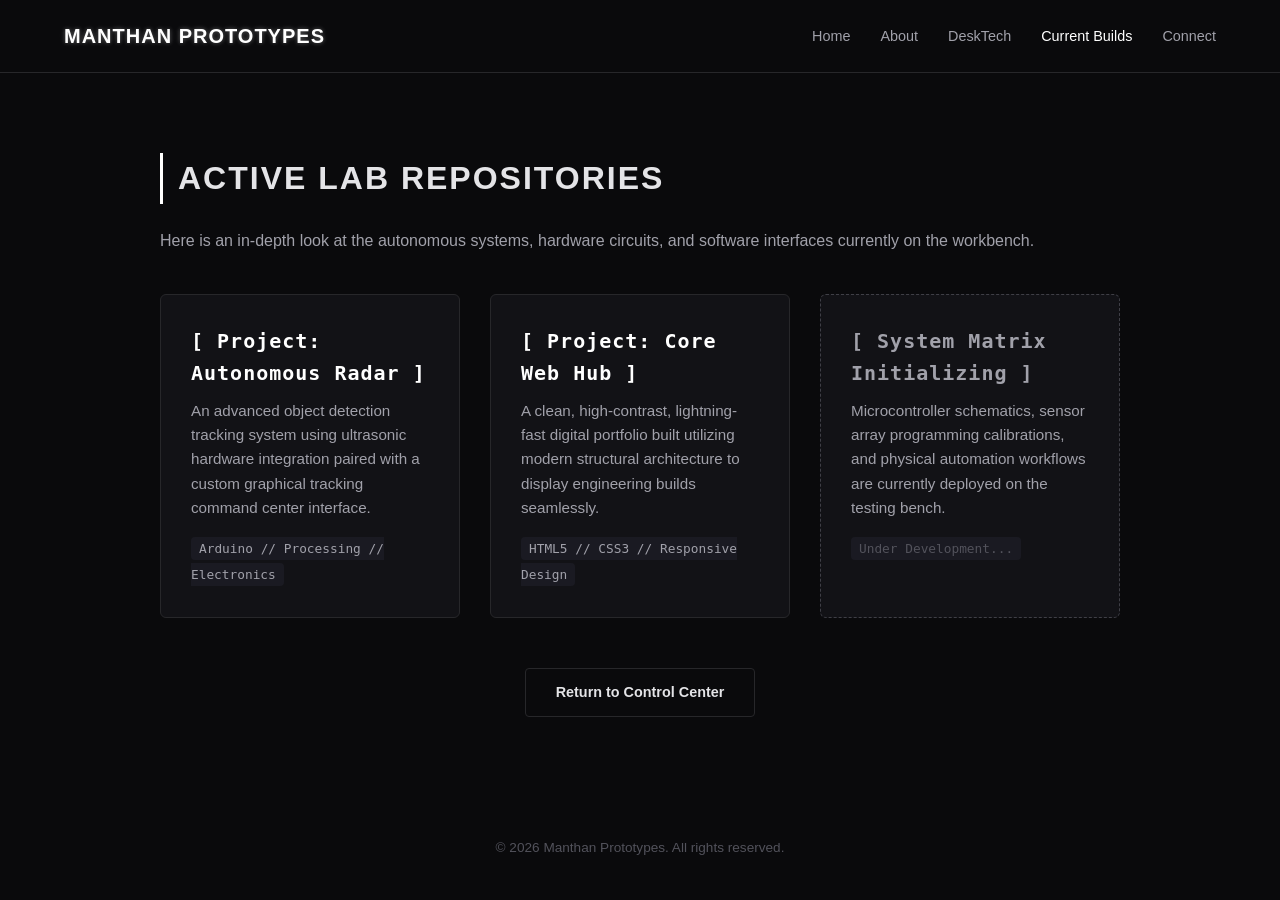
<file: projects.html>
<!DOCTYPE html>
<html lang="en">
<head>
    <meta charset="UTF-8">
    <meta name="viewport" content="width=device-width, initial-scale=1.0">
    <title>Projects & Labs | Manthan Prototypes</title>
    <meta name="description" content="Explore the active hardware and software engineering prototypes built by Manthan Prototypes.">
    <link rel="stylesheet" href="style.css">
    
    <link rel="apple-touch-icon" sizes="180x180" href="./favicon/apple-touch-icon.png?v=2">
    <link rel="icon" type="image/png" sizes="32x32" href="./favicon/favicon-32x32.png?v=2">
    <link rel="icon" type="image/png" sizes="16x16" href="./favicon/favicon-16x16.png?v=2">
    <link rel="shortcut icon" href="./favicon/favicon.ico?v=2" type="image/x-icon">
    <link rel="manifest" href="./favicon/site.webmanifest?v=2">
    <meta name="theme-color" content="#0a0a0c">
</head>
<body>

    <header>
        <div class="logo glow-text">Manthan Prototypes</div>
        <nav>
            <ul>
                <li><a href="index.html">Home</a></li>
                <li><a href="index.html#about">About</a></li>
                <li><a href="index.html#desktech">DeskTech</a></li>
                <li><a href="projects.html" class="active" style="color: var(--accent);">Current Builds</a></li>
                <li><a href="index.html#contact">Connect</a></li>
            </ul>
        </nav>
    </header>

    <main class="container">
        <h2>Active Lab Repositories</h2>
        <p style="color: var(--text-muted); margin-bottom: 40px;">Here is an in-depth look at the autonomous systems, hardware circuits, and software interfaces currently on the workbench.</p>

        <div class="project-grid" style="display: grid; grid-template-columns: repeat(auto-fit, minmax(300px, 1fr)); gap: 30px; margin-top: 20px;">
            
            <div class="project-card dynamic" style="border: 1px solid var(--border-color); background-color: var(--bg-card); padding: 30px; border-radius: 6px;">
                <h3 style="font-family: monospace; color: var(--accent); margin-bottom: 10px;">[ Project: Autonomous Radar ]</h3>
                <p style="color: var(--text-muted); font-size: 0.95rem; margin-bottom: 15px;">An advanced object detection tracking system using ultrasonic hardware integration paired with a custom graphical tracking command center interface.</p>
                <span style="font-family: monospace; font-size: 0.8rem; background: #1a1a22; padding: 4px 8px; border-radius: 4px; color: #a1a1aa;">Arduino // Processing // Electronics</span>
            </div>

            <div class="project-card dynamic" style="border: 1px solid var(--border-color); background-color: var(--bg-card); padding: 30px; border-radius: 6px;">
                <h3 style="font-family: monospace; color: var(--accent); margin-bottom: 10px;">[ Project: Core Web Hub ]</h3>
                <p style="color: var(--text-muted); font-size: 0.95rem; margin-bottom: 15px;">A clean, high-contrast, lightning-fast digital portfolio built utilizing modern structural architecture to display engineering builds seamlessly.</p>
                <span style="font-family: monospace; font-size: 0.8rem; background: #1a1a22; padding: 4px 8px; border-radius: 4px; color: #a1a1aa;">HTML5 // CSS3 // Responsive Design</span>
            </div>

            <div class="project-card dynamic" style="border: 1px dashed #3f3f46; background-color: var(--bg-card); padding: 30px; border-radius: 6px;">
                <h3 style="font-family: monospace; color: var(--text-muted); margin-bottom: 10px;">[ System Matrix Initializing ]</h3>
                <p style="color: var(--text-muted); font-size: 0.95rem; margin-bottom: 15px;">Microcontroller schematics, sensor array programming calibrations, and physical automation workflows are currently deployed on the testing bench.</p>
                <span style="font-family: monospace; font-size: 0.8rem; background: #1a1a22; padding: 4px 8px; border-radius: 4px; color: #52525b;">Under Development...</span>
            </div>

        </div>

        <div style="margin-top: 50px; text-align: center;">
            <a href="index.html" class="cta-btn" style="background: transparent; color: var(--text-main); border-color: var(--border-color);">Return to Control Center</a>
        </div>
    </main>

    <footer>
        <p>&copy; 2026 Manthan Prototypes. All rights reserved.</p>
    </footer>

</body>
</html>
</file>
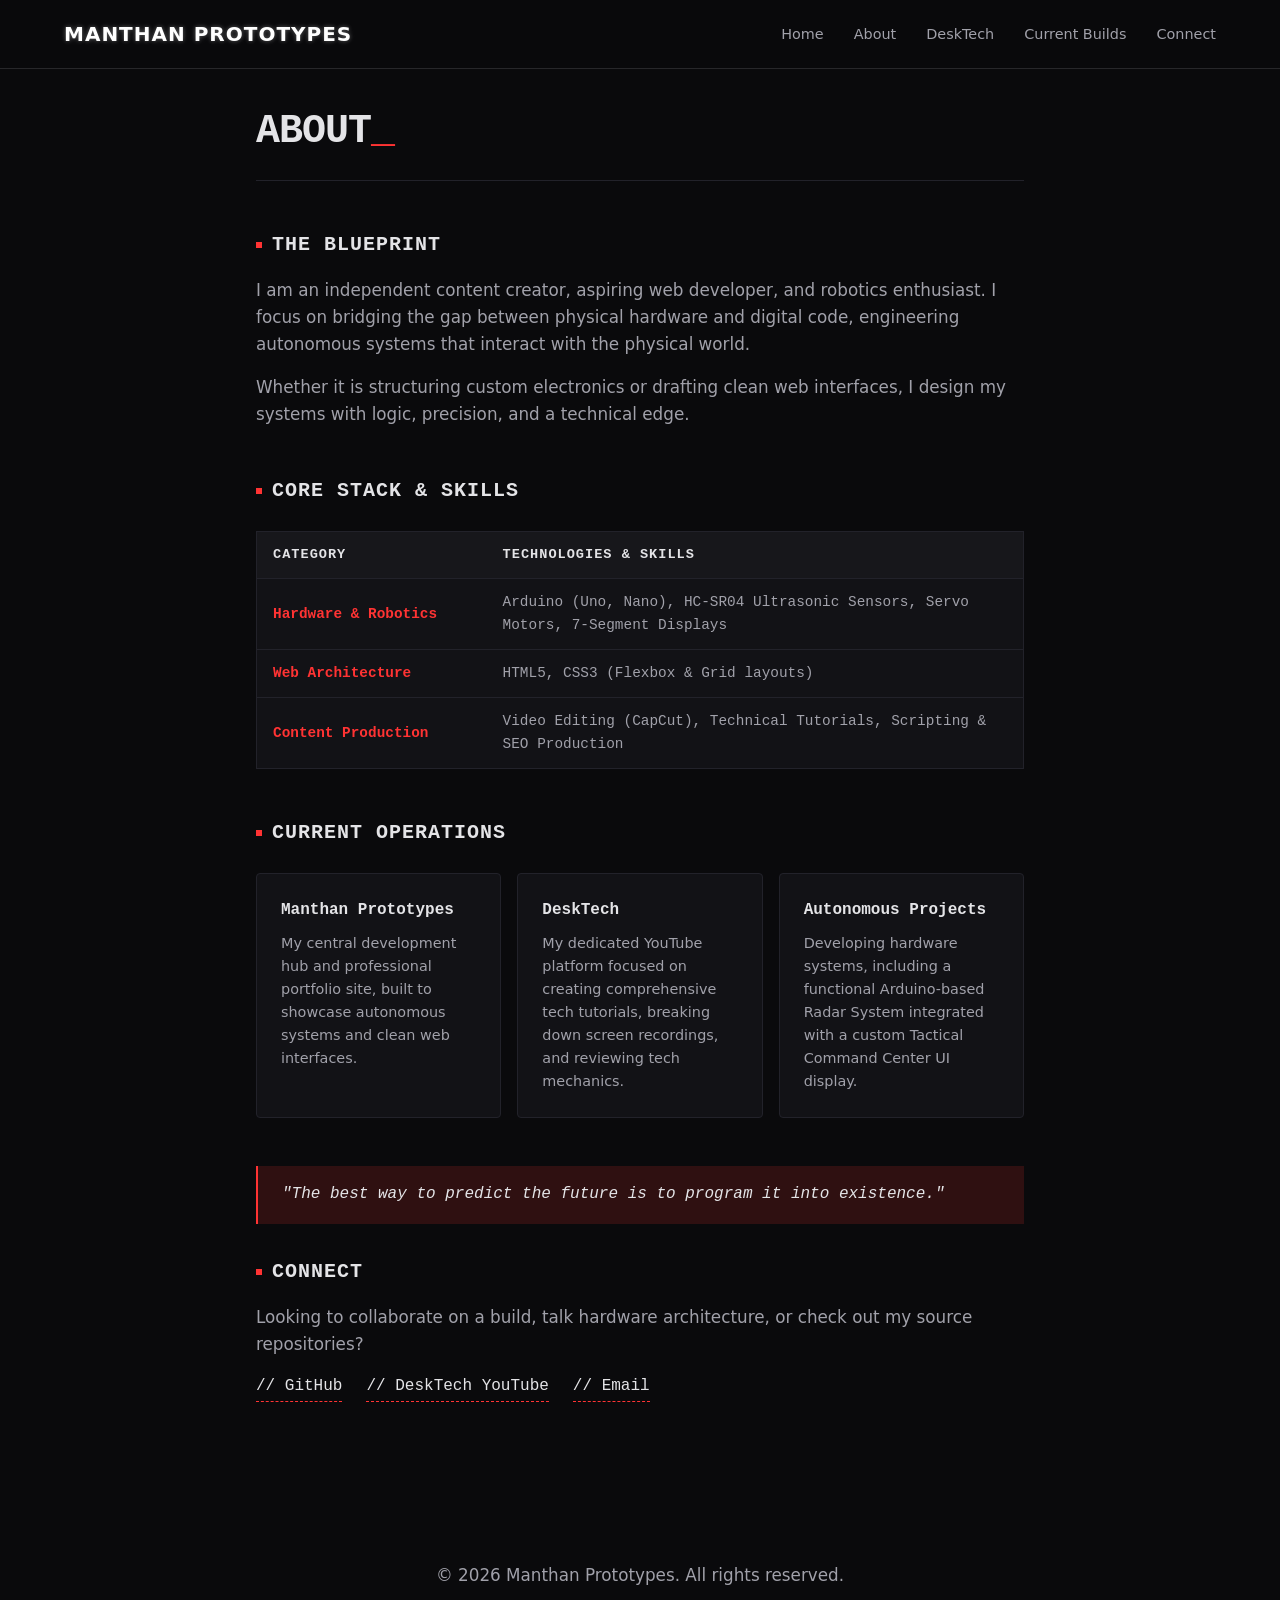
<file: about/about.html>
<!DOCTYPE html>
<html lang="en">
<head>
    <meta charset="UTF-8">
    <meta name="viewport" content="width=device-width, initial-scale=1.0">
    <title>About // Manthan Prototypes</title>
    <link rel="stylesheet" href="about.css">
    <link rel="apple-touch-icon" sizes="180x180" href="../favicon/apple-touch-icon.png?v=2">
    <link rel="icon" type="image/png" sizes="32x32" href="../favicon/favicon-32x32.png?v=2">
    <link rel="icon" type="image/png" sizes="16x16" href="../favicon/favicon-16x16.png?v=2">
    <link rel="shortcut icon" href="../favicon/favicon.ico?v=2" type="image/x-icon">
    <link rel="manifest" href="../favicon/site.webmanifest?v=2">
</head>
<body>

    <!-- Global Navigation Header (Always stays at top) -->
    <header class="main-header">
        <div class="logo glow-text">Manthan Prototypes</div>
        <nav>
            <ul>
                <li><a href="../index.html#hero">Home</a></li>
                <li><a href="./about.html">About</a></li>
                <li><a href="../index.html#desktech">DeskTech</a></li>
                <li><a href="../projects/projects.html">Current Builds</a></li>
                <li><a href="../index.html#contact">Connect</a></li>
            </ul>
        </nav>
    </header>

    <div class="container">
        
        <!-- Fixed: Changed from <header> to <div class="page-title"> -->
        <div class="page-title">
            <h1>ABOUT<span>_</span></h1>
        </div>

        <section id="blueprint">
            <h2>The Blueprint</h2>
            <p>I am an independent content creator, aspiring web developer, and robotics enthusiast. I focus on bridging the gap between physical hardware and digital code, engineering autonomous systems that interact with the physical world.</p>
            <p>Whether it is structuring custom electronics or drafting clean web interfaces, I design my systems with logic, precision, and a technical edge.</p>
        </section>

        <section id="stack">
            <h2>Core Stack & Skills</h2>
            <div class="table-container">
                <table>
                    <thead>
                        <tr>
                            <th>Category</th>
                            <th>Technologies & Skills</th>
                        </tr>
                    </thead>
                    <tbody>
                        <tr>
                            <td>Hardware & Robotics</td>
                            <td>Arduino (Uno, Nano), HC-SR04 Ultrasonic Sensors, Servo Motors, 7-Segment Displays</td>
                        </tr>
                        <tr>
                            <td>Web Architecture</td>
                            <td>HTML5, CSS3 (Flexbox & Grid layouts)</td>
                        </tr>
                        <tr>
                            <td>Content Production</td>
                            <td>Video Editing (CapCut), Technical Tutorials, Scripting & SEO Production</td>
                        </tr>
                    </tbody>
                </table>
            </div>
        </section>

        <section id="operations">
            <h2>Current Operations</h2>
            <div class="grid">
                <div class="card">
                    <h3>Manthan Prototypes</h3>
                    <p>My central development hub and professional portfolio site, built to showcase autonomous systems and clean web interfaces.</p>
                </div>
                <div class="card">
                    <h3>DeskTech</h3>
                    <p>My dedicated YouTube platform focused on creating comprehensive tech tutorials, breaking down screen recordings, and reviewing tech mechanics.</p>
                </div>
                <div class="card">
                    <h3>Autonomous Projects</h3>
                    <p>Developing hardware systems, including a functional Arduino-based Radar System integrated with a custom Tactical Command Center UI display.</p>
                </div>
            </div>
        </section>

        <blockquote>
            "The best way to predict the future is to program it into existence."
        </blockquote>

        <section id="connect">
            <h2>Connect</h2>
            <p>Looking to collaborate on a build, talk hardware architecture, or check out my source repositories?</p>
            <div class="contact-links">
                <a href="https://github.com/Mnthn26" target="_blank">// GitHub</a>
                <a href="https://www.youtube.com/@DeskTech26" target="_blank">// DeskTech YouTube</a>
                <a href="mailto:dmanthan2013@gmail.com">// Email</a>
            </div>
        </section>

    </div>

    <footer class="footer">
        <p>&copy; 2026 Manthan Prototypes. All rights reserved.</p>
    </footer>
</body>
</html>
</file>
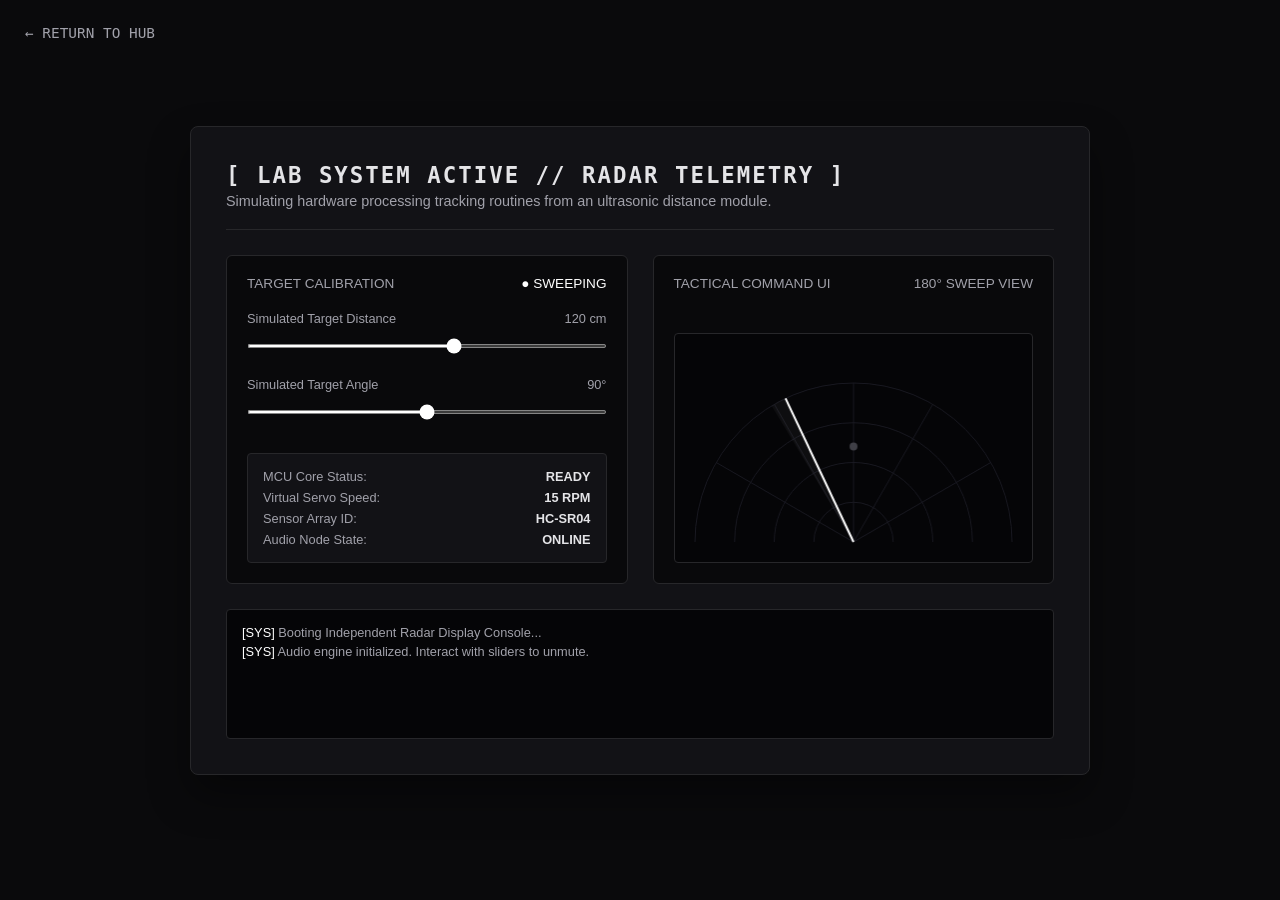
<file: games/radar.html>
<!DOCTYPE html>
<html lang="en">
<head>
    <meta charset="UTF-8">
    <meta name="viewport" content="width=device-width, initial-scale=1.0">
    <title>DeskTech Labs // Tactical Radar Interface</title>
    <!-- Linking the clean separate external stylesheet -->
    <link rel="stylesheet" href="radar.css">
</head>
<body>

    <!-- Back Navigation Link to Main Hub -->
    <a href="../index.html" class="back-nav">← RETURN TO HUB</a>

    <div class="radar-panel-container">
        <div class="panel-header">
            <h1>[ Lab System Active // Radar Telemetry ]</h1>
            <p>Simulating hardware processing tracking routines from an ultrasonic distance module.</p>
        </div>

        <div class="workbench-grid">
            
            <!-- Left Side Config Panel Controls -->
            <div class="workbench-panel">
                <div>
                    <div class="section-title">
                        <span>Target Calibration</span>
                        <span class="sweep-indicator">● Sweeping</span>
                    </div>
                    
                    <div class="slider-group">
                        <label><span>Simulated Target Distance</span><span id="dist-val">120 cm</span></label>
                        <input type="range" min="10" max="200" value="120" class="workbench-slider" id="distance-slider">
                    </div>

                    <div class="slider-group">
                        <label><span>Simulated Target Angle</span><span id="angle-val">90°</span></label>
                        <input type="range" min="15" max="165" value="90" class="workbench-slider" id="angle-slider">
                    </div>
                </div>

                <div class="telemetry-readout">
                    <div class="readout-item">MCU Core Status: <span>READY</span></div>
                    <div class="readout-item">Virtual Servo Speed: <span>15 RPM</span></div>
                    <div class="readout-item">Sensor Array ID: <span>HC-SR04</span></div>
                    <div class="readout-item">Audio Node State: <span>ONLINE</span></div>
                </div>
            </div>

            <!-- Right Side Graphic Display Scope -->
            <div class="workbench-panel">
                <div class="section-title">
                    <span>Tactical Command UI</span>
                    <span>180° Sweep View</span>
                </div>
                <div class="canvas-container">
                    <canvas id="radarCanvas"></canvas>
                </div>
            </div>

            <!-- Full-Width Scrolling Terminal Output Module Feed -->
            <div class="terminal-log" id="termLog">
                <div class="terminal-line"><span>[SYS]</span> Booting Independent Radar Display Console...</div>
                <div class="terminal-line"><span>[SYS]</span> Audio engine initialized. Interact with sliders to unmute.</div>
            </div>

        </div>
    </div>

    <!-- Script Engine for Canvas Graphics and Web Audio API -->
    <script>
        const logBox = document.getElementById('termLog');
        function logToTerminal(prefix, message) {
            const line = document.createElement('div');
            line.className = 'terminal-line';
            line.innerHTML = `<span>[${prefix}]</span> ${message}`;
            logBox.appendChild(line);
            logBox.scrollTop = logBox.scrollHeight;
        }

        const canvas = document.getElementById('radarCanvas');
        const ctx = canvas.getContext('2d');
        
        const distSlider = document.getElementById('distance-slider');
        const angleSlider = document.getElementById('angle-slider');
        const distVal = document.getElementById('dist-val');
        const angleVal = document.getElementById('angle-val');

        let sweepAngle = 15;
        let sweepDirection = 1;
        let lastBeepTime = 0;
        let audioCtx = null;

        function initAudio() {
            if (!audioCtx) {
                audioCtx = new (window.AudioContext || window.webkitAudioContext)();
            }
            if (audioCtx.state === 'suspended') {
                audioCtx.resume();
            }
        }

        function playRadarBeep() {
            try {
                initAudio();
                if (!audioCtx) return;

                const oscillator = audioCtx.createOscillator();
                const gainNode = audioCtx.createGain();

                oscillator.connect(gainNode);
                gainNode.connect(audioCtx.destination);

                oscillator.type = 'sine'; 
                oscillator.frequency.setValueAtTime(880, audioCtx.currentTime); 

                gainNode.gain.setValueAtTime(0.15, audioCtx.currentTime); 
                gainNode.gain.exponentialRampToValueAtTime(0.001, audioCtx.currentTime + 0.12); 

                oscillator.start();
                oscillator.stop(audioCtx.currentTime + 0.12);
            } catch (e) {
                console.log("Audio play blocked:", e);
            }
        }

        function resizeCanvas() {
            canvas.width = canvas.parentElement.clientWidth;
            canvas.height = canvas.parentElement.clientHeight;
        }
        window.addEventListener('resize', resizeCanvas);
        resizeCanvas();

        distSlider.addEventListener('input', () => {
            initAudio();
            distVal.textContent = `${distSlider.value} cm`;
        });
        angleSlider.addEventListener('input', () => {
            initAudio();
            angleVal.textContent = `${angleSlider.value}°`;
        });

        distSlider.addEventListener('change', () => logToTerminal('RADAR', `Target distance calibration updated: ${distSlider.value}cm`));
        angleSlider.addEventListener('change', () => logToTerminal('SERVO', `Alignment fixed to center path vector: ${angleSlider.value}°`));

        function drawRadar() {
            ctx.clearRect(0, 0, canvas.width, canvas.height);
            
            const cX = canvas.width / 2;
            const cY = canvas.height - 20;
            const maxRadius = Math.min(canvas.width / 2 - 20, canvas.height - 40);

            // Draw Radar Arcs (Grid rings)
            ctx.strokeStyle = '#1a1a22';
            ctx.lineWidth = 1;
            for (let r = 1; r <= 4; r++) {
                ctx.beginPath();
                ctx.arc(cX, cY, (maxRadius / 4) * r, Math.PI, 0);
                ctx.stroke();
            }

            // Draw Grid Angle Lines
            for (let angle = 30; angle <= 150; angle += 30) {
                const rad = (angle * Math.PI) / 180;
                ctx.beginPath();
                ctx.moveTo(cX, cY);
                ctx.lineTo(cX - maxRadius * Math.cos(rad), cY - maxRadius * Math.sin(rad));
                ctx.stroke();
            }

            // Animate sweeping line
            sweepAngle += 0.8 * sweepDirection;
            if (sweepAngle >= 165 || sweepAngle <= 15) {
                sweepDirection *= -1;
            }
            const sweepRad = (sweepAngle * Math.PI) / 180;

            // Draw Sweep Beam trail
            ctx.fillStyle = 'rgba(255, 255, 255, 0.04)';
            ctx.beginPath();
            ctx.moveTo(cX, cY);
            ctx.arc(cX, cY, maxRadius, Math.PI + sweepRad - (0.1 * sweepDirection), Math.PI + sweepRad);
            ctx.lineTo(cX, cY);
            ctx.fill();

            // Main sharp sweep line vector tracking
            ctx.strokeStyle = '#ffffff';
            ctx.lineWidth = 2;
            ctx.beginPath();
            ctx.moveTo(cX, cY);
            ctx.lineTo(cX + maxRadius * Math.cos(Math.PI + sweepRad), cY + maxRadius * Math.sin(Math.PI + sweepRad));
            ctx.stroke();

            // --- CORRECTED TARGET COORDINATE MAPPING LOOP ---
            const targetAngle = parseFloat(angleSlider.value);
            const targetDistance = parseFloat(distSlider.value);
            const targetRadius = (targetDistance / 200) * maxRadius;
            
            // Map 0 degrees to the far-left grid quadrant for standard horizontal alignment
            const targetRad = ((180 - targetAngle) * Math.PI) / 180;

            const tX = cX + targetRadius * Math.cos(targetRad);
            const tY = cY - targetRadius * Math.sin(targetRad);
            // ------------------------------------------------

            // If sweep line hits intersection point angle
            if (Math.abs(sweepAngle - targetAngle) < 1.2) {
                ctx.fillStyle = '#ffffff';
                ctx.shadowColor = '#ffffff';
                ctx.shadowBlur = 15;
                ctx.beginPath();
                ctx.arc(tX, tY, 6, 0, 2 * Math.PI);
                ctx.fill();
                ctx.shadowBlur = 0;
                
                const now = performance.now();
                if (now - lastBeepTime > 300) { 
                    playRadarBeep();
                    lastBeepTime = now;
                }

                if(Math.random() < 0.05) {
                    logToTerminal('ECHO', `Telemetry Match -> Intersect Angle: ${targetAngle}° | Range: ${targetDistance}cm`);
                }
            } else {
                ctx.fillStyle = '#3f3f46';
                ctx.beginPath();
                ctx.arc(tX, tY, 4, 0, 2 * Math.PI);
                ctx.fill();
            }

            requestAnimationFrame(drawRadar);
        }

        window.addEventListener('click', initAudio);
        drawRadar();
    </script>
</body>
</html>
</file>
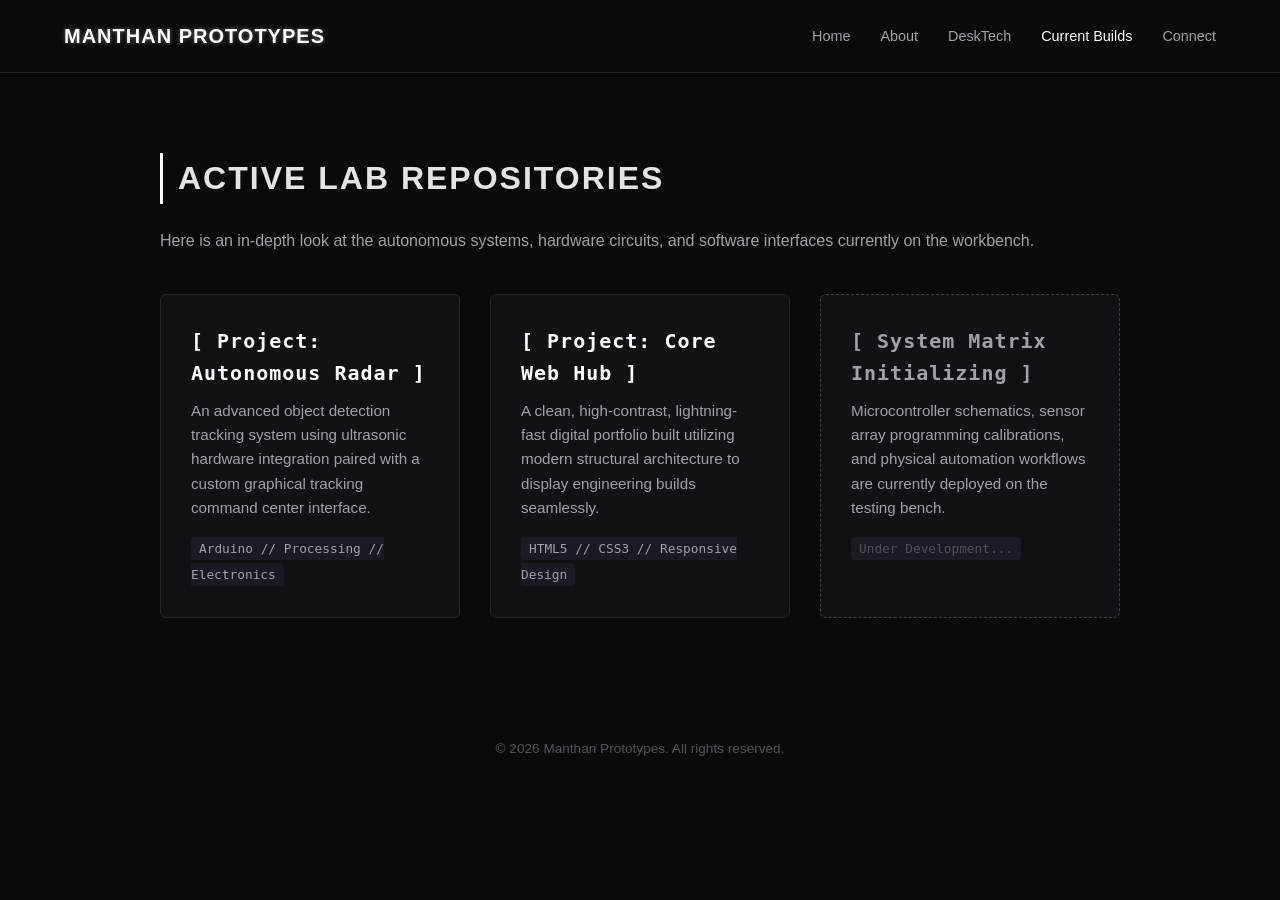
<file: projects/projects.html>
<!DOCTYPE html>
<html lang="en">
<head>
    <meta charset="UTF-8">
    <meta name="viewport" content="width=device-width, initial-scale=1.0">
    <title>Projects & Labs | Manthan Prototypes</title>
    <meta name="description" content="Explore the active hardware and software engineering prototypes built by Manthan Prototypes.">
    <link rel="stylesheet" href="../style.css">
    
    <link rel="apple-touch-icon" sizes="180x180" href="./favicon/apple-touch-icon.png?v=2">
    <link rel="icon" type="image/png" sizes="32x32" href="./favicon/favicon-32x32.png?v=2">
    <link rel="icon" type="image/png" sizes="16x16" href="./favicon/favicon-16x16.png?v=2">
    <link rel="shortcut icon" href="./favicon/favicon.ico?v=2" type="image/x-icon">
    <link rel="manifest" href="./favicon/site.webmanifest?v=2">
    <meta name="theme-color" content="#0a0a0c">
</head>
<body>

    <header>
        <div class="logo glow-text">Manthan Prototypes</div>
        <nav>
            <ul>
                <li><a href="../index.html">Home</a></li>
                <li><a href="../about/about.html">About</a></li>
                <li><a href="../index.html#desktech">DeskTech</a></li>
                <li><a href="projects.html" class="active" style="color: var(--accent);">Current Builds</a></li>
                <li><a href="../index.html#contact">Connect</a></li>
            </ul>
        </nav>
    </header>

    <main class="container">
        <h2>Active Lab Repositories</h2>
        <p style="color: var(--text-muted); margin-bottom: 40px;">Here is an in-depth look at the autonomous systems, hardware circuits, and software interfaces currently on the workbench.</p>

        <div class="project-grid" style="display: grid; grid-template-columns: repeat(auto-fit, minmax(300px, 1fr)); gap: 30px; margin-top: 20px;">
            
            <div class="project-card dynamic" style="border: 1px solid var(--border-color); background-color: var(--bg-card); padding: 30px; border-radius: 6px;">
                <h3 style="font-family: monospace; color: var(--accent); margin-bottom: 10px;">[ Project: Autonomous Radar ]</h3>
                <p style="color: var(--text-muted); font-size: 0.95rem; margin-bottom: 15px;">An advanced object detection tracking system using ultrasonic hardware integration paired with a custom graphical tracking command center interface.</p>
                <span style="font-family: monospace; font-size: 0.8rem; background: #1a1a22; padding: 4px 8px; border-radius: 4px; color: #a1a1aa;">Arduino // Processing // Electronics</span>
            </div>

            <div class="project-card dynamic" style="border: 1px solid var(--border-color); background-color: var(--bg-card); padding: 30px; border-radius: 6px;">
                <h3 style="font-family: monospace; color: var(--accent); margin-bottom: 10px;">[ Project: Core Web Hub ]</h3>
                <p style="color: var(--text-muted); font-size: 0.95rem; margin-bottom: 15px;">A clean, high-contrast, lightning-fast digital portfolio built utilizing modern structural architecture to display engineering builds seamlessly.</p>
                <span style="font-family: monospace; font-size: 0.8rem; background: #1a1a22; padding: 4px 8px; border-radius: 4px; color: #a1a1aa;">HTML5 // CSS3 // Responsive Design</span>
            </div>

            <div class="project-card dynamic" style="border: 1px dashed #3f3f46; background-color: var(--bg-card); padding: 30px; border-radius: 6px;">
                <h3 style="font-family: monospace; color: var(--text-muted); margin-bottom: 10px;">[ System Matrix Initializing ]</h3>
                <p style="color: var(--text-muted); font-size: 0.95rem; margin-bottom: 15px;">Microcontroller schematics, sensor array programming calibrations, and physical automation workflows are currently deployed on the testing bench.</p>
                <span style="font-family: monospace; font-size: 0.8rem; background: #1a1a22; padding: 4px 8px; border-radius: 4px; color: #52525b;">Under Development...</span>
            </div>

        </div>

    
       
    </main>

    <footer>
        <p>&copy; 2026 Manthan Prototypes. All rights reserved.</p>
    </footer>

</body>
</html>
</file>
<file: style.css>
/* ==========================================
   MANTHAN PROTOTYPES - GLOBAL STYLES
   ========================================== */
* {
    margin: 0;
    padding: 0;
    box-sizing: border-box;
    font-family: 'Segoe UI', Tahoma, Geneva, Verdana, sans-serif;
    scroll-behavior: smooth;
}

:root {
    --bg-dark: #0a0a0c;       /* Deep space black */
    --bg-card: #121216;       /* Tech container gray */
    --accent: #ffffff;        /* Pure white for high contrast */
    --text-main: #e4e4e7;     /* Light silver for readability */
    --text-muted: #a1a1aa;    /* Slate gray for secondary text */
    --border-color: #27272a;  /* Subtle divider lines */
}

body {
    background-color: var(--bg-dark);
    color: var(--text-main);
    line-height: 1.6;
}

.container {
    max-width: 1000px;
    margin: 0 auto;
    padding: 80px 20px;
}

h2 {
    font-size: 2rem;
    font-weight: 600;
    text-transform: uppercase;
    letter-spacing: 2px;
    margin-bottom: 24px;
    border-left: 3px solid var(--accent);
    padding-left: 15px;
}

/* ==========================================
   HEADER / NAVIGATION
   ========================================== */
header {
    display: flex;
    justify-content: space-between;
    align-items: center;
    padding: 20px 5%;
    background-color: rgba(10, 10, 12, 0.95);
    border-bottom: 1px solid var(--border-color);
    position: sticky;
    top: 0;
    z-index: 100;
}

nav ul {
    display: flex;
    list-style: none;
    gap: 30px;
}

nav a {
    color: var(--text-muted);
    text-decoration: none;
    font-size: 0.9rem;
    font-weight: 500;
    transition: color 0.3s ease;
}

nav a:hover {
    color: var(--accent);
}

/* ==========================================
   HERO SECTION & AVATAR STYLING
   ========================================== */
#hero {
    min-height: 90vh;
    display: flex;
    align-items: center;
    justify-content: center;
    text-align: center;
    padding: 60px 20px;
    border-bottom: 1px solid var(--border-color);
}

.profile-container {
    margin-bottom: 25px;
}

.profile-pic {
    width: 160px;
    height: 160px;
    border-radius: 50%;
    object-fit: cover;
    border: 3px solid var(--border-color);
    box-shadow: 0 0 20px rgba(255, 255, 255, 0.05);
    transition: transform 0.5s ease;
}

.profile-pic:hover {
    transform: rotate(5deg) scale(1.05);
}

.hero-content h2 {
    font-size: 1.25rem;
    color: var(--text-muted);
    font-weight: 400;
    border: none;
    padding: 0;
    margin-bottom: 30px;
    letter-spacing: 3px;
}

.tagline {
    font-size: 1.1rem;
    max-width: 600px;
    margin: 0 auto 40px auto;
    color: var(--text-muted);
}

/* BUTTONS */
.cta-btn, .youtube-btn, .linktree-btn {
    display: inline-block;
    padding: 12px 30px;
    background-color: var(--accent);
    color: var(--bg-dark);
    text-decoration: none;
    font-weight: 600;
    font-size: 0.9rem;
    border: 1px solid var(--accent);
    border-radius: 4px;
    transition: all 0.3s ease;
    cursor: pointer;
}

.cta-btn:hover {
    background-color: transparent;
    color: var(--accent);
}

/* ==========================================
   ABOUT & DESKTECH SECTIONS
   ========================================== */
#about, #desktech, #contact {
    border-bottom: 1px solid var(--border-color);
}

#about p, #desktech p, #contact p {
    font-size: 1.1rem;
    color: var(--text-muted);
    max-width: 800px;
    margin-bottom: 30px;
}

.youtube-btn {
    background-color: #ff0000;
    border-color: #ff0000;
    color: #ffffff;
}

.youtube-btn:hover {
    background-color: transparent;
    color: #ff0000;
}

/* ==========================================
   CURRENT BUILDS (PROJECTS)
   ========================================== */
#projects {
    background-color: #0d0d11;
    border-bottom: 1px solid var(--border-color);
}

.project-grid {
    margin-top: 40px;
}

.project-card.dynamic {
    background-color: var(--bg-card);
    border: 1px dashed #3f3f46;
    padding: 40px;
    border-radius: 6px;
    text-align: left;
}

.project-card.dynamic h3 {
    font-size: 1.25rem;
    color: var(--text-main);
    font-family: monospace;
    margin-bottom: 15px;
    letter-spacing: 1px;
}

/* ==========================================
   CONTACT / LINKTREE SECTION
   ========================================== */
.linktree-btn {
    background-color: #25d366;
    border-color: #25d366;
    color: var(--bg-dark);
}

.linktree-btn:hover {
    background-color: transparent;
    color: #25d366;
}

/* ==========================================
   HIGH-TECH GLOW EFFECTS
   ========================================== */
.logo.glow-text {
    font-size: 1.25rem;
    font-weight: 700;
    letter-spacing: 1px;
    text-transform: uppercase;
    color: var(--accent);
    text-shadow: 
        0 0 4px rgba(255, 255, 255, 0.3),
        0 0 10px rgba(255, 255, 255, 0.1);
}

.glow-text-hero {
    font-size: 3.5rem;
    font-weight: 800;
    letter-spacing: -1px;
    margin-bottom: 15px;
    text-transform: uppercase;
    color: var(--accent);
    text-shadow: 
        0 0 7px rgba(255, 255, 255, 0.6),
        0 0 15px rgba(255, 255, 255, 0.3),
        0 0 21px rgba(255, 255, 255, 0.1);
}

/* ==========================================
   FOOTER
   ========================================== */
footer {
    text-align: center;
    padding: 40px 20px;
    background-color: var(--bg-dark);
    color: #52525b;
    font-size: 0.85rem;
    font-family: monospace;
}
</file>
<file: about/about.css>
/* Minimalist Dark Tech Theme Variables */
:root {
    --bg-color: #0a0a0c;
    --surface-color: #121216;
    --border-color: #22222a;
    --text-primary: #e4e4e7;
    --text-secondary: #a1a1aa;
    --accent-color: #ff3333; /* Tactical Red */
    --accent-glow: rgba(255, 51, 51, 0.15);
    --font-mono: 'JetBrains Mono', 'Fira Code', monospace;
    --bg-dark: #0a0a0c;
    --accent: #ffffff;
    --text-muted: #a1a1aa;
    --border-color-header: #27272a;
}

* {
    box-sizing: border-box;
    margin: 0;
    padding: 0;
}

body {
    background-color: var(--bg-color);
    color: var(--text-primary);
    font-family: system-ui, -apple-system, BlinkMacSystemFont, 'Segoe UI', Roboto, sans-serif;
    line-height: 1.6;
}

/* Base structural layout container */
.container {
    max-width: 800px;
    margin: 0 auto;
    padding: 3rem 1rem;
}

/* ==========================================
   MAIN GLOBAL HEADER / NAVIGATION (FIXED POSITION)
   ========================================== */
header.main-header {
    display: flex;
    justify-content: space-between;
    align-items: center;
    padding: 18px 5%;
    background-color: rgba(10, 10, 12, 0.95);
    backdrop-filter: blur(8px); /* Optional: Adds a sleek modern glassy tech blur */
    border-bottom: 1px solid var(--border-color-header);
    position: fixed; /* Ensures it stays permanently stuck at the very top */
    top: 0;
    left: 0;
    width: 100%;
    z-index: 1000;
}

/* Offsets the body content so it doesn't render behind the fixed navigation bar */
header.main-header + .container {
    padding-top: 100px; 
}

nav ul {
    display: flex;
    list-style: none;
    gap: 30px;
}

nav a {
    color: var(--text-muted);
    text-decoration: none;
    font-size: 0.9rem;
    font-weight: 500;
    transition: color 0.3s ease;
}

nav a:hover {
    color: var(--accent);
}

/* Logo and text rendering styles */
.logo.glow-text {
    font-size: 1.25rem;
    font-weight: 700;
    letter-spacing: 1px;
    text-transform: uppercase;
    color: var(--accent);
    text-shadow: 
        0 0 4px rgba(255, 255, 255, 0.3),
        0 0 10px rgba(255, 255, 255, 0.1);
}

/* ==========================================
   PAGE TITLE (ABOUT_) STYLING
   ========================================== */
.page-title {
    margin-bottom: 3rem;
    border-bottom: 1px solid var(--border-color);
    padding-bottom: 1rem;
}

h1 {
    font-family: var(--font-mono);
    font-size: 2.5rem;
    font-weight: 700;
    text-transform: uppercase;
    letter-spacing: -1px;
}

h1 span {
    color: var(--accent-color);
}

/* ==========================================
   SECTIONS & INNER ELEMENTS STYLING
   ========================================== */
h2 {
    font-family: var(--font-mono);
    font-size: 1.25rem;
    color: var(--text-primary);
    text-transform: uppercase;
    margin-bottom: 1rem;
    letter-spacing: 1px;
    display: flex;
    align-items: center;
}

h2::before {
    content: '';
    display: inline-block;
    width: 6px;
    height: 6px;
    background-color: var(--accent-color);
    margin-right: 10px;
}

section {
    margin-bottom: 3rem;
}

p {
    color: var(--text-secondary);
    margin-bottom: 1rem;
    font-size: 1.05rem;
}

/* Tech Table styling */
.table-container {
    overflow-x: auto;
    margin: 1.5rem 0;
}

table {
    width: 100%;
    border-collapse: collapse;
    font-family: var(--font-mono);
    font-size: 0.9rem;
    background-color: var(--surface-color);
    border: 1px solid var(--border-color);
}

th, td {
    padding: 12px 16px;
    text-align: left;
    border-bottom: 1px solid var(--border-color);
}

th {
    color: var(--text-primary);
    background-color: rgba(255, 255, 255, 0.02);
    font-weight: 600;
    text-transform: uppercase;
    font-size: 0.85rem;
    letter-spacing: 1px;
}

td:first-child {
    color: var(--accent-color);
    font-weight: 600;
    width: 30%;
}

td {
    color: var(--text-secondary);
}

/* Operations Grid */
.grid {
    display: grid;
    grid-template-columns: repeat(auto-fit, minmax(240px, 1fr));
    gap: 1rem;
    margin-top: 1.5rem;
}

.card {
    background-color: var(--surface-color);
    border: 1px solid var(--border-color);
    padding: 1.5rem;
    border-radius: 4px;
    transition: border-color 0.3s ease;
}

.card:hover {
    border-color: var(--accent-color);
}

.card h3 {
    font-family: var(--font-mono);
    font-size: 1rem;
    color: var(--text-primary);
    margin-bottom: 0.5rem;
}

.card p {
    font-size: 0.9rem;
    margin-bottom: 0;
}

/* Callout Quote */
blockquote {
    border-left: 2px solid var(--accent-color);
    background: var(--accent-glow);
    padding: 1rem 1.5rem;
    margin: 2rem 0;
    font-family: var(--font-mono);
    font-style: italic;
    color: var(--text-primary);
}

/* Links & Contact */
.contact-links {
    display: flex;
    flex-wrap: wrap;
    gap: 1.5rem;
    margin-top: 1rem;
    font-family: var(--font-mono);
}

.contact-links a {
    color: var(--text-primary);
    text-decoration: none;
    border-bottom: 1px dashed var(--accent-color);
    padding-bottom: 2px;
    transition: color 0.2s ease;
}

.contact-links a:hover {
    color: var(--accent-color);
}

/* Footer layout rules */
.footer {
    width: 100%;
    text-align: center;
    padding: 24px 0;
    font-size: 0.9rem;
    color: #a1a1aa;
    background-color: rgb(10, 10, 12);
    margin-top: 40px;
}

@media (max-width: 600px) {
    header.main-header {
        position: static; /* Un-fixes navigation layout on narrow mobile displays for better spacing */
        flex-direction: column;
        gap: 12px;
        padding: 15px;
    }
    header.main-header + .container {
        padding-top: 1.5rem;
    }
    h1 { font-size: 2rem; }
    td { display: block; width: 100% !important; }
    th { display: none; }
    tr { border-bottom: 1px solid var(--border-color); display: block; padding: 0.5rem 0; }
    td { padding: 4px 16px; border: none; }
}
</file>
<file: games/radar.css>
/* ==========================================================
   DESKTECH LABS - ISOLATED TACTICAL RADAR APPLICATION STYLE
   ========================================================== */

/* Modern Layout Resets */
* {
    margin: 0;
    padding: 0;
    box-sizing: border-box;
    font-family: 'Segoe UI', Tahoma, Geneva, Verdana, sans-serif;
}

:root {
    --bg-dark: #0a0a0c;       /* Deep matte black background */
    --bg-card: #121216;       /* High contrast console container background */
    --accent: #ffffff;        /* High brightness alert elements */
    --text-main: #e4e4e7;     /* High readability body gray */
    --text-muted: #a1a1aa;    /* Distant hardware data fields label gray */
    --border-color: #27272a;  /* Clean vector line boundaries */
}

body {
    background-color: var(--bg-dark);
    color: var(--text-main);
    min-height: 100vh;
    display: flex;
    flex-direction: column;
    align-items: center;
    justify-content: center;
    padding: 20px;
    overflow-x: hidden;
}

/* Retro Core Vector Back Navigation Link */
.back-nav {
    position: absolute;
    top: 25px;
    left: 25px;
    color: var(--text-muted);
    text-decoration: none;
    font-family: monospace;
    font-size: 0.9rem;
    display: flex;
    align-items: center;
    gap: 8px;
    transition: color 0.2s ease;
}

.back-nav:hover {
    color: var(--accent);
}

/* Master Control Console Panel Block */
.radar-panel-container {
    width: 100%;
    max-width: 900px;
    background-color: var(--bg-card);
    border: 1px solid var(--border-color);
    border-radius: 8px;
    padding: 35px;
    box-shadow: 0 20px 40px rgba(0, 0, 0, 0.4);
}

.panel-header {
    border-bottom: 1px solid var(--border-color);
    padding-bottom: 20px;
    margin-bottom: 25px;
}

.panel-header h1 {
    font-family: monospace;
    font-size: 1.4rem;
    letter-spacing: 2px;
    text-transform: uppercase;
}

.panel-header p {
    color: var(--text-muted);
    font-size: 0.9rem;
    margin-top: 5px;
}

/* Workbench Grid Organization Splitting */
.workbench-grid {
    display: grid;
    grid-template-columns: 1fr 1fr;
    gap: 25px;
}

/* Vertical breakdown responsive layout fallback engine block */
@media (max-width: 768px) {
    .workbench-grid {
        grid-template-columns: 1fr;
    }
}

.workbench-panel {
    background: #09090b;
    border: 1px solid var(--border-color);
    border-radius: 6px;
    padding: 20px;
    display: flex;
    flex-direction: column;
    justify-content: space-between;
}

.section-title {
    font-family: monospace;
    font-size: 0.85rem;
    color: var(--text-muted);
    text-transform: uppercase;
    margin-bottom: 20px;
    display: flex;
    justify-content: space-between;
}

.sweep-indicator {
    color: var(--accent);
    animation: pulse 1.5s infinite;
}

/* Hardware Config Slider Tracking UI Controllers */
.slider-group {
    margin-bottom: 25px;
}

.slider-group label {
    display: flex;
    justify-content: space-between;
    font-family: monospace;
    font-size: 0.8rem;
    color: var(--text-muted);
    margin-bottom: 8px;
}

.workbench-slider {
    width: 100%;
    accent-color: var(--accent);
    background: var(--border-color);
    height: 4px;
    border-radius: 2px;
    cursor: pointer;
}

/* Telemetry Processing Readouts Box Layout */
.telemetry-readout {
    background: #121216;
    border: 1px solid var(--border-color);
    border-radius: 4px;
    padding: 15px;
    font-family: monospace;
    font-size: 0.8rem;
    margin-top: 10px;
}

.readout-item {
    display: flex;
    justify-content: space-between;
    margin-bottom: 6px;
    color: var(--text-muted);
}

.readout-item:last-child {
    margin-bottom: 0;
}

.readout-item span {
    color: var(--text-main);
    font-weight: bold;
}

/* Graphical Scan Radar Array Core Box wrapper */
.canvas-container {
    width: 100%;
    height: 230px;
    background: #050507;
    border: 1px solid var(--border-color);
    position: relative;
    border-radius: 4px;
    overflow: hidden;
}

canvas {
    width: 100%;
    height: 100%;
    display: block;
}

/* Logging Terminal Console Data Field Module */
.terminal-log {
    grid-column: 1 / -1;
    background: #050507;
    border: 1px solid var(--border-color);
    border-radius: 4px;
    font-family: monospace;
    font-size: 0.8rem;
    padding: 15px;
    height: 130px;
    overflow-y: auto;
    color: #a1a1aa;
}

.terminal-line {
    margin-bottom: 4px;
    white-space: nowrap;
}

.terminal-line span {
    color: var(--accent);
}

/* Core System Keyframe Animations pulse trackers */
@keyframes pulse {
    0% { opacity: 0.4; }
    50% { opacity: 1; }
    100% { opacity: 0.4; }
}
</file>
